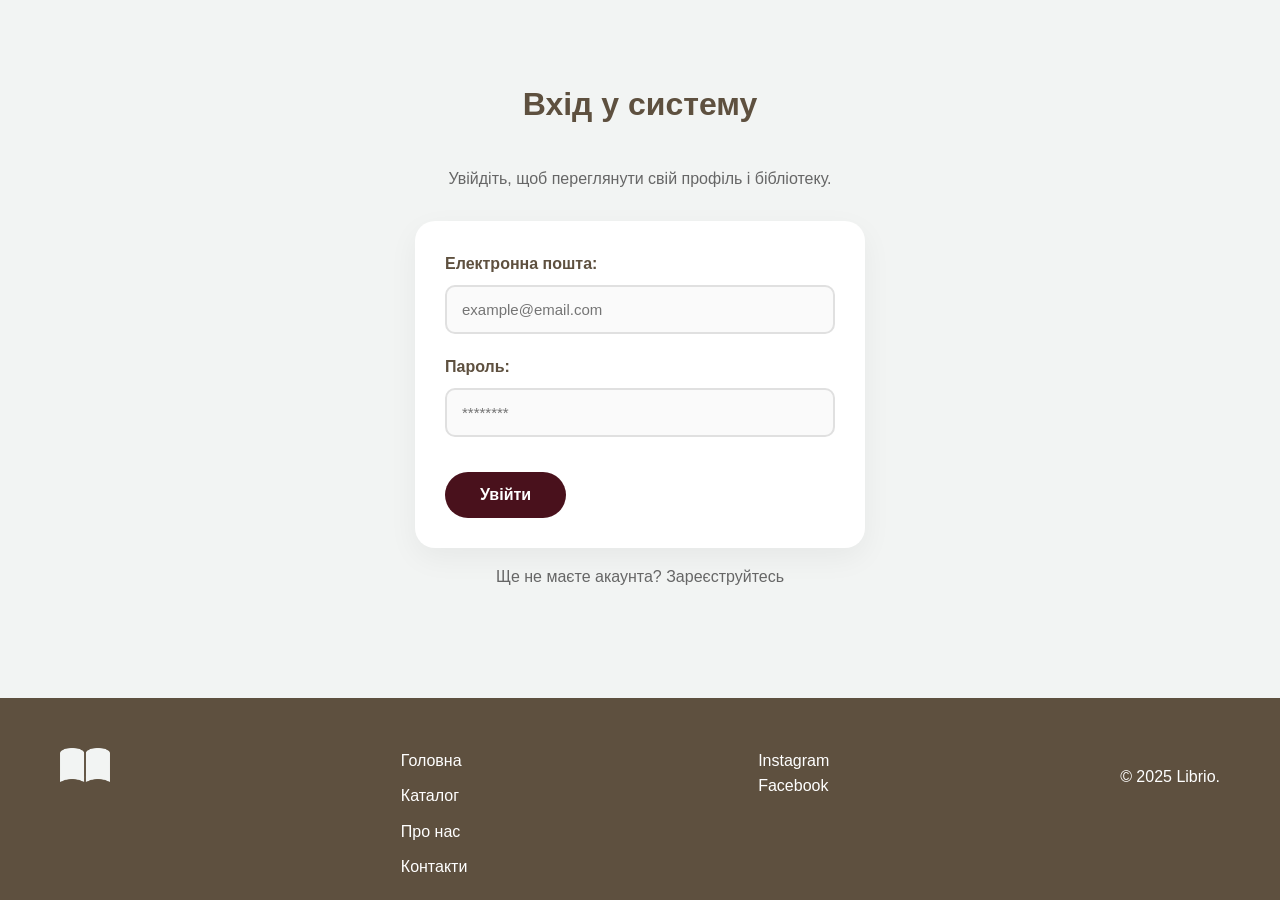
<file: librio/auth.html>
<!DOCTYPE html>
<html lang="uk">
  <head>
    <meta charset="UTF-8" />
    <meta name="viewport" content="width=device-width, initial-scale=1.0" />
    <title>Вхід | Librio</title>
    <link rel="stylesheet" href="css/styles.css" />
  </head>
  <body>
    <main>
      <h1>Вхід у систему</h1>
      <p>Увійдіть, щоб переглянути свій профіль і бібліотеку.</p>

      <form
        action="profile.html"
        method="post"
        class="form-container"
        id="loginForm"
      >
        <div class="form-group">
          <label for="email">Електронна пошта:</label>
          <input
            type="email"
            id="email"
            name="email"
            placeholder="example@email.com"
            required
          />
          <div class="error-message" data-for="email"></div>
        </div>

        <div class="form-group">
          <label for="password">Пароль:</label>
          <input
            type="password"
            id="password"
            name="password"
            placeholder="********"
            required
            minlength="6"
          />
          <div class="error-message" data-for="password"></div>
        </div>

        <button type="submit" class="btn-submit">Увійти</button>
      </form>

      <p>Ще не маєте акаунта? <a href="#">Зареєструйтесь</a></p>
    </main>

    <footer class="site-footer">
      <div class="footer-content">
        <div class="footer-logo">
          <img src="images/logo1.png" alt="Логотип Librio" width="50" />
        </div>

        <div class="footer-links">
          <a href="index.html">Головна</a>
          <a href="catalog.html">Каталог</a>
          <a href="about.html">Про нас</a>
          <a href="contacts.html">Контакти</a>
        </div>

        <ul>
          <li><a href="https://instagram.com" target="_blank">Instagram</a></li>
          <li><a href="https://facebook.com" target="_blank">Facebook</a></li>
        </ul>
        <div class="footer-copy">
          <p>&copy; 2025 Librio.</p>
        </div>
      </div>
    </footer>
  </body>
</html>
</file>
<file: librio/css/styles.css>
/* 1. Базові налаштування (шрифти, змінні) */
@import "base.css";

/* 2. Макет (хедер, футер, загальна сітка) */
@import "layout.css";

/* 3. Компоненти (кнопки, форми, картки) */
@import "components.css";

/* 4. Стилі окремих сторінок */
@import "index.css";
@import "catalog.css";
@import "book.css";
@import "contacts.css";
@import "auth.css";
@import "library.css";
@import "profile.css";
@import "about.css";
</file>
